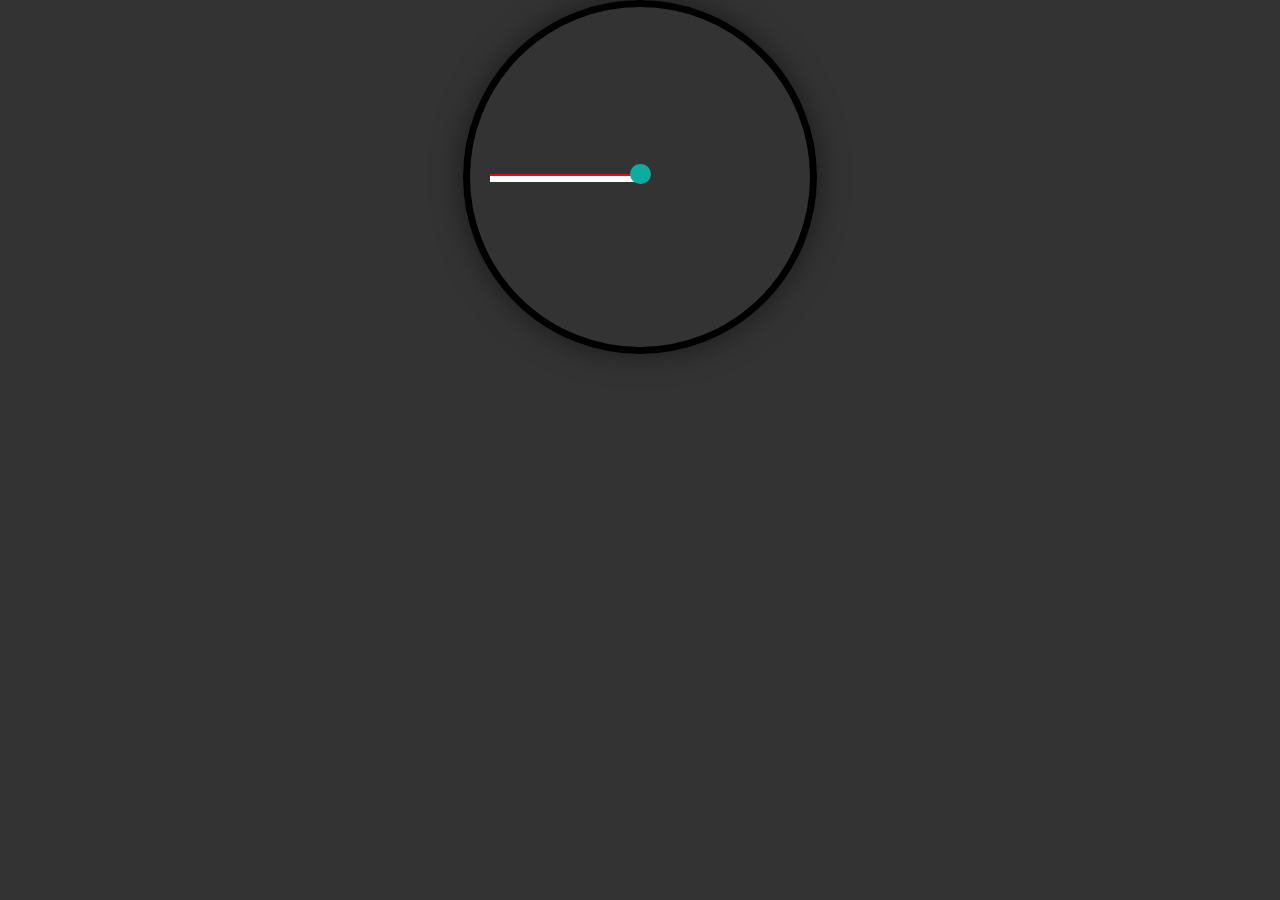
<file: Clock/index.html>
<!DOCTYPE html>
<html lang="en">
  <head>
    <meta charset="UTF-8" />
    <meta name="viewport" content="width=device-width, initial-scale=1.0" />
    <title>Clock</title>
    <link rel="stylesheet" href="style.css" />
  </head>
  <body>
    <div class="clock">
      <div class="clock-face">
        <div class="hand hour-hand"></div>
        <div class="hand minute-hand"></div>
        <div class="hand second-hand"></div>
        <div class="dot"></div>
      </div>
    </div>
  </body>
  <script src="script.js"></script>
</html>
</file>
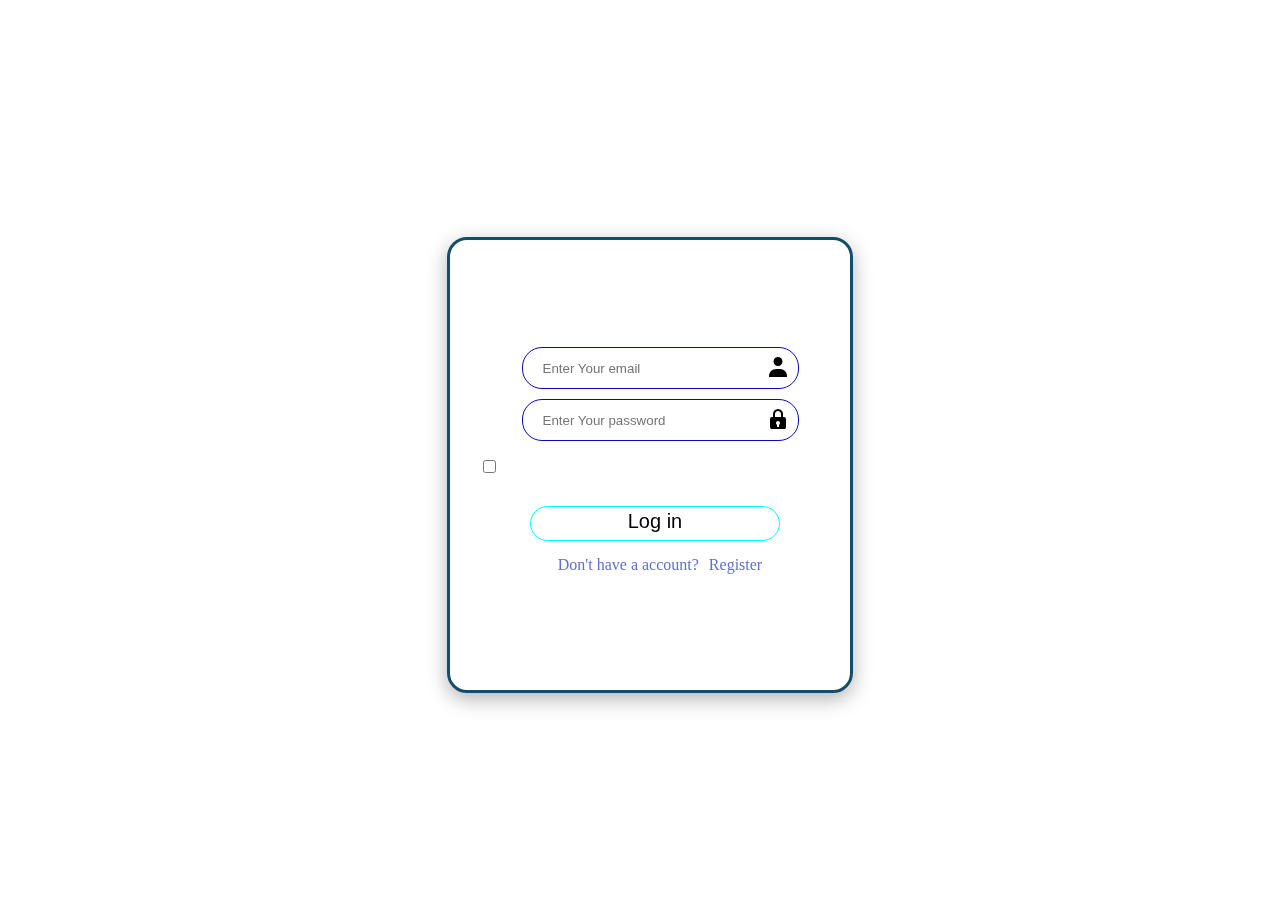
<file: Login page/index.html>
<!DOCTYPE html>
<html lang="en">
  <head>
    <meta charset="UTF-8" />
    <meta name="viewport" content="width=device-width, initial-scale=1.0" />
    <title>Log in </title>
    <link rel="stylesheet" href="style.css" />
    <link
      href="https://unpkg.com/boxicons@2.1.1/css/boxicons.min.css"
      rel="stylesheet"
    />
  </head>
  <body>
    <div class="container">
      <span class="login">Login</span>
      <div class="email">
        <label for="email">Email: </label>
        <input type="email" id="email" placeholder="Enter Your email" />
        <i class="bx bxs-user"></i>
      </div>
      <div class="password">
        <label for="password">password: </label>
        <input
          type="password"
          id="password"
          placeholder="Enter Your password"
        />
        <i class="bx bxs-lock"></i>
      </div>

      <div class="text-data">
        <label class="remember" for="text"
          ><input type="checkbox" id="text" class="checkbox" />Remember
          me</label
        >
        <a class="Forgot" href="#"><p>Forgot Password?</p></a>
      </div>

      <div class="buttons">
        <button>Log in</button>
      </div>
      <div class="account">
        <a href="#" class="acc">Don't have a account?</a>
        <a href="#" class="acc">Register</a>
      </div>
    </div>
  </body>
</html>
</file>
<file: Clock/style.css>
body{
    display: flex;
    justify-content: center;
    align-items: center;
    margin: 0;
    background-color: #333;
}
.clock{
    width: 300px;
    height: 300px;
    border: 7px solid ;
    border-radius: 50%;
    position: relative;
    padding: 20px;
    box-shadow: 0 0 30px rgba(0, 0, 0, 0.5);
}

.clock-face{
    position: relative;
    width: 100%;
    height: 100%;
    transform: translateY(-3px);
    display: flex;
    align-items: center;
    /* justify-content: ; */
}

.hand{
    width: 50%;
    height: 50%;
    background: #fff;
    position: absolute;
    top: 50%;
    transform-origin: 100%;/*default is 50%*/    
    /* transition: all 0.5s; */
    transition-timing-function: cubic-bezier(0.1, 2.7, 0.58, 1);
}
.hour-hand {
    height: 8px;
    background: white;
}

.minute-hand {
    height: 6px;
    background: white;
}

.second-hand {
    height: 2px;
    background: red;
}

.dot{
    /* position: static; */
    width: 0.5px;
    height: 0.5px;
    border: 10px solid rgb(13, 172, 159);
    border-radius: 50%;
    place-content: center;
    transform: translateX(140px);
}
</file>
<file: Login page/style.css>
* {
    margin-left: 10px;
}

body{
    display: flex;
    align-items: center;
    justify-content: center;
    background-image: url(https://img.freepik.com/free-vector/halftone-background-with-circles_23-2148907689.jpg?t=st=1723910426~exp=1723914026~hmac=88c76bdfd25ff006b28995ef831c43fd00e6b3602e5442735e43af053160b20d&w=996);
    background-position: center center;
    background-size:cover;
    background-repeat: no-repeat;
    margin: 0;
    height: 100vh;
    overflow: visible;
}
.container{
    width: 400px;
    height: 450px;
    display: flex;
    align-items:center;
    /* justify-content:center; */
    flex-direction: column;
    border: 3px solid rgb(23, 76, 102);
    margin-top: 30px;
    border-radius: 20px;
    box-shadow:  0 6px 20px rgba(0, 0, 0, 0.3);
    position: relative;
    backdrop-filter: blur(10px);
}

.login{
    display: flex;
    margin: 0;
    margin-left: 10px;
    margin-bottom: 30px;
    font-size: 30pt;
    margin-top: 30px;
    font-weight: bold;
    color: #fff;
}
.Forgot{
    display: flex;
    color: #fff;
    justify-content: end;
    margin-left: 80px;
}   


label{
    display: none;
}
.remember{
    display: inline-flex;
    align-items: center;
    width: auto;
    height: auto;
    color: #fff;
}

a{
    text-decoration: none;
}

.text-data{
    display: flex;
    align-items: center;
    justify-content: flex-end;
    margin-bottom: 25px;
    margin-top: -10px;
    margin-left: -40px;
    
}

input[type="email"]{
    width: 250px;
    height: 30px;
    padding: 5px;
    padding-left: 20px;
    background-color: transparent;
    outline: none;
    color: #fff;
    border: 1px solid #0906bc;
    border-radius: 20px;

}
input[type="password"]{
    width: 250px;
    height: 30px;
    padding: 5px;
    padding-left: 20px;
    background-color: transparent;
    outline: none;
    color: #fff;
    border: 1px solid #0906bc;
    border-radius: 20px;
}

.email{
    border: none;
    border-bottom: 2px;
    margin-bottom: 10px;
    display: flex;
    align-items: center;
    
}
.email input:focus {
    border-color: #176C82; 
    box-shadow: 0 0 5px rgba(23, 108, 130, 0.5); 
}
.password input:focus {
    border-color: #176C82; 
    box-shadow: 0 0 5px rgba(23, 108, 130, 0.5); 
}

.password{
    margin-bottom: 10px;
    display: flex;
    align-items: center;
}

.buttons{
    display: flex;
    align-items: center;
    justify-content: center;
    margin: -30px;
    
}
button{
    margin-top: 20px;
    width: 250px;
    height: 35px;
    font-size: 15pt;
    text-align: center;
    padding-bottom: 5px;
    background-color: #fff;
    border: none;
    border: 1px solid cyan;
    border-radius: 30px;
    color: rgb(0, 0, 0);
}
button:hover{
    background-color: rgb(173, 192, 221);
    color: #fff;
}
.account{
    display: flex;
    align-items: center;
    margin-top: 45px;
}

.acc{
    color: #6070d1;
    /* text-decoration: none; */
}

.email i{
    position: absolute;
    top: 28.5%;
    right: 60px;
    transform: translateY(-50%);
    font-size: 1.5em;
    pointer-events: none;
}
.password i{
    position: absolute;
    top: 40%;
    right: 60px;
    transform: translateY(-50%);
    font-size: 1.5em;
    pointer-events: none;
}
</file>
